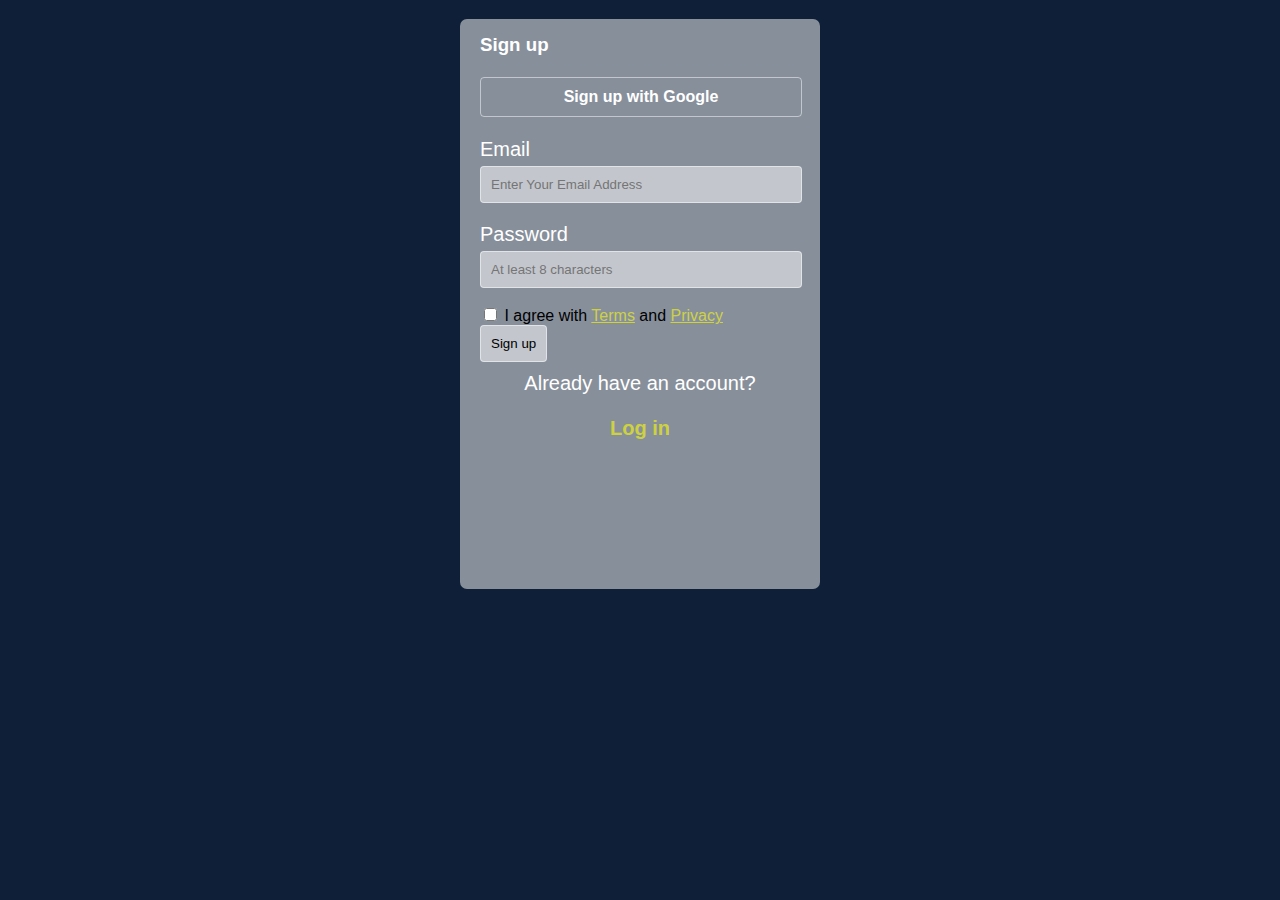
<file: index2.html>
<!DOCTYPE html>
<html lang="en">
<head>
    <meta charset="UTF-8">
    <meta name="viewport" content="width=device-width, initial-scale=1.0">
    <title> Form </title>
    <link rel="stylesheet" href="./Css/style.css">
</head>
<body>
    <div class="signup-box">
            <h3>Sign up</h3> 
            <h4>Sign up with Google</h4>  

        <form class="form-input">

            <label class="form-label" for="email">Email</label>
            <input type="email" class="form-control" name="email_add" id="email" placeholder="Enter Your Email Address"> 

            <label class="form-label" for="password">Password</label>
            <input type="password" class="form-control" name="parole" id="password" placeholder="At least 8 characters">

            <input type="checkbox" name="check" style="display: inline; margin-top: 20px;" id="checkbox">
            <label for="checkbox">I agree with <a href="#">Terms</a> and <a href="#">Privacy</a></label>
            
            <input type="button" value="Sign up">
        </form>

            <p class="parag-2">Already have an account?</p>
            <div class="login">
                <h5><a href="index2.html">Log in</a></h5>
            </div>    
    </div>

</body>
</html>
</file>
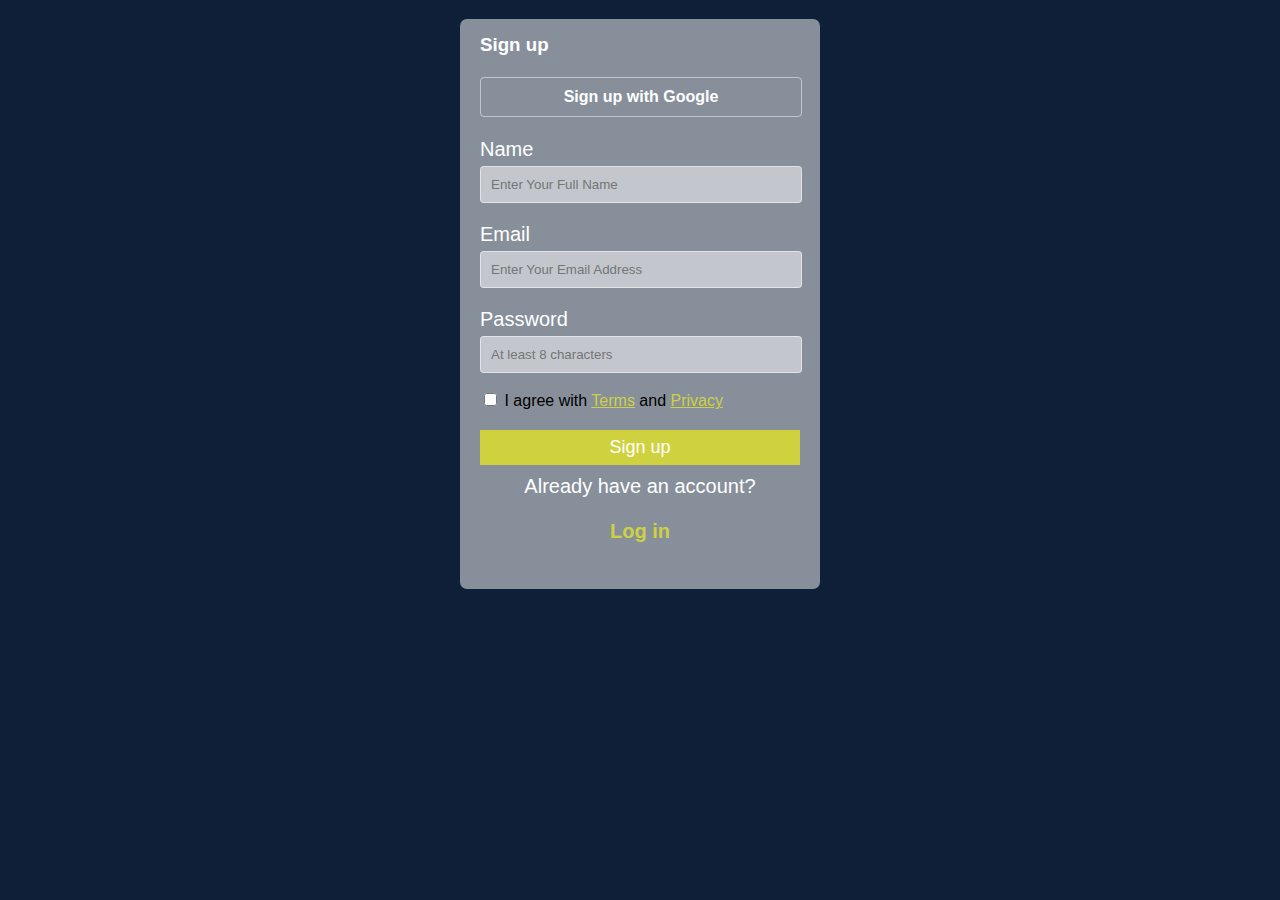
<file: signup.html>
<!DOCTYPE html>
<html lang="en">
<head>
    <meta charset="UTF-8">
    <meta name="viewport" content="width=device-width, initial-scale=1.0">
    <title> Form </title>
    <link rel="stylesheet" href="./Css/style.css">
</head>
<body>
    <div class="signup-box">
            <h3>Sign up</h3> 
            <h4>Sign up with Google</h4>  

        <form class="form-input">
        
            <label class="form-label" for="name">Name</label>
            <input type="text" class="form-control" name="full_name" id="name" placeholder="Enter Your Full Name">

            <label class="form-label" for="email">Email</label>
            <input type="email" class="form-control" name="email_add" id="email" placeholder="Enter Your Email Address"> 

            <label class="form-label" for="password">Password</label>
            <input type="password" class="form-control" name="parole" id="password" placeholder="At least 8 characters">

            <input type="checkbox" name="check" style="display: inline; margin-top: 20px;" id="checkbox">
            <label for="checkbox">I agree with <a href="#">Terms</a> and <a href="#">Privacy</a></label>
            
           <button type="submit" class="form-button">Sign up</button>
        </form>

            <p class="parag-2">Already have an account?</p>
            <div class="login">
                <h5><a href="login.html">Log in</a></h5>
            </div>    
    </div>

</body>
</html>

<i class="fa-brands fa-google"></i>
</file>
<file: Css/style.css>
body {
    background-color: #0F1F37;
    font-family: sans-serif;
}

.signup-box {
    width: 360px;
    height: 570px;
    margin: auto;
    background-color: #FFFFFF80;
    border-radius: 7px;
}

h3 {
    color: #FFFFFF;
    padding-top: 15px;
    text-align: left;
    margin-left: 20px;
}

h4 {
    color: #FFFFFF;
    width: 300px;
    text-align: center;
    border: 1px solid #FFFFFF80;
    padding: 10px;
    border-radius: 4px;
    margin-left: 20px;
}

.form-input     {
    width: 300px;
    margin-left: 20px;
}

.form-label {
    display: flex;
    margin-top: 20px;
    font-size: 20px;
    color: #FFFFFF;
    padding-bottom: 5px;
}

form input {
    /* width: 100%; */
    padding: 10px;
    border: none;
    border: 1px solid #FFFFFF80;
    border-radius: 4px;
    outline: none;
    background-color: #FFFFFF80;
}

.form-control {
    width: 100%;
}

.form-button {
    width: 320px;
    height: 35px;
    margin-top: 20px;
    border: none;
    background-color: #FFFFFF80;
    font-size: 18px;
    color: #FFFFFF;
    background-color: #FFFF0099;
}


.parag-2 {
    color: #FFFFFF;
    text-align: center;
    padding-top: 20px;
    font-size: 20px;
    margin-top: -10px;
}

form a {
    color: #FFFF0099;
}

.form-checkbox {
    margin-top: 20px;
}

.login h5 a {
    color: #FFFF0099;
    padding-left: 150px;
    font-size: 20px;
    text-align: center;
    text-decoration: none;
}
</file>
